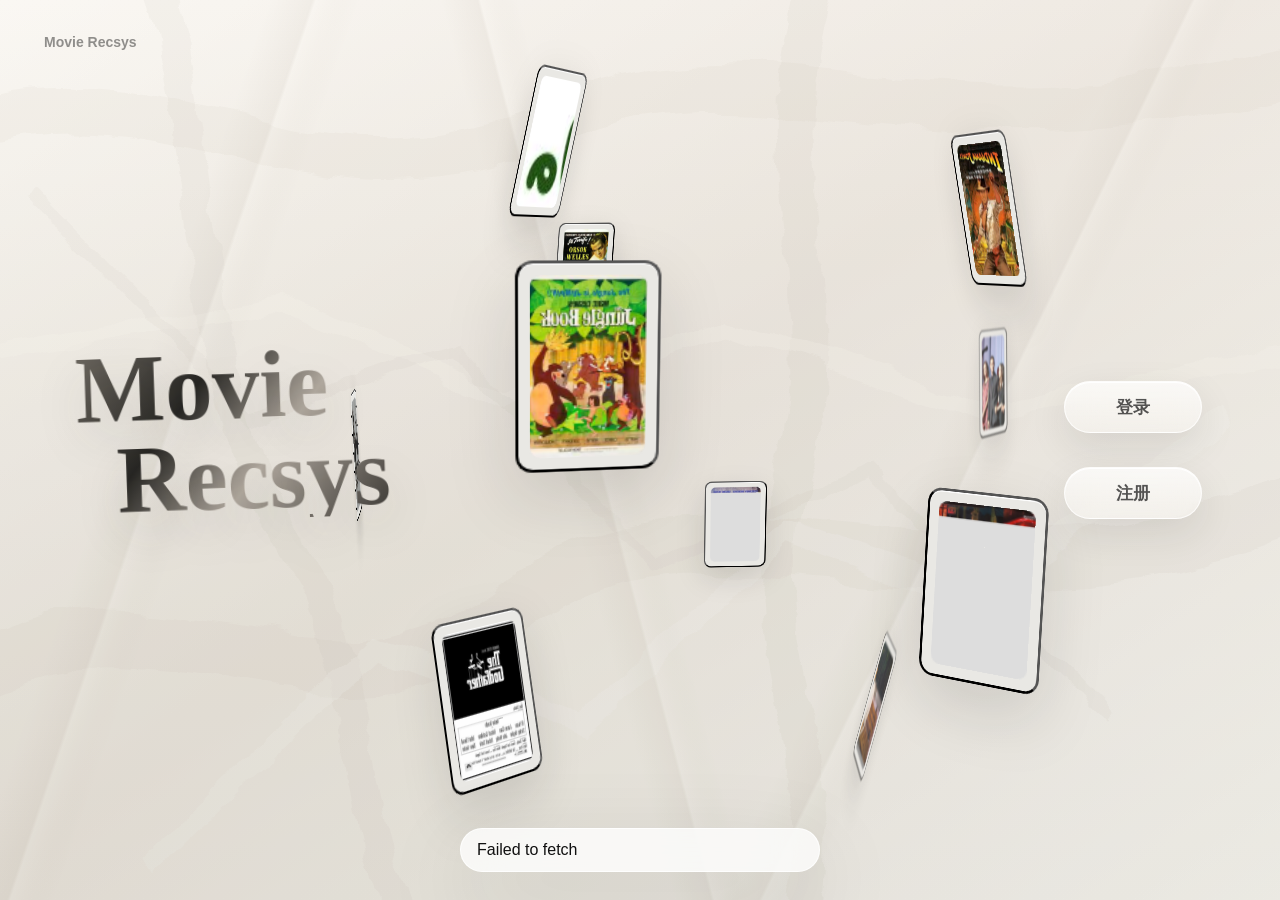
<file: docs/index.html>
<!DOCTYPE html>
<html lang="zh-CN">
<head>
  <meta charset="UTF-8">
  <meta name="viewport" content="width=device-width, initial-scale=1.0">
  <title>Movie Recsys</title>
  <link rel="stylesheet" href="static/css/app.css?v=20260620d">
</head>
<body>
  <header class="topbar">
    <button class="brand-button" type="button" data-view="home" aria-label="Movie Recsys 首页">Movie Recsys</button>
    <div class="top-actions">
      <span class="user-chip" id="userChip" hidden>游客</span>
      <button class="glass-btn" id="openLoginBtn" type="button">登录</button>
      <button class="glass-btn" id="openRegisterBtn" type="button">注册</button>
      <button class="glass-btn" id="homeNavBtn" type="button" data-view="home" hidden>首页</button>
      <button class="glass-btn" id="logoutBtn" type="button" hidden>退出</button>
      <button class="glass-btn accent" id="heroRecommendBtn" type="button" hidden>智能推荐</button>
      <button class="glass-btn accent" id="heroSearchBtn" type="button" hidden>电影搜索</button>
    </div>
  </header>

  <main class="app-shell">
    <section class="view active" id="view-home" data-view-panel="home">
      <section class="gallery-home" aria-label="电影封面画廊">
        <h1 class="split-title" aria-label="Movie Recsys">
          <span>Movie</span>
          <span>Recsys</span>
        </h1>
        <div class="gallery-stage" id="galleryStage">
          <div class="movie-sphere" id="movieSphere" aria-label="电影封面球"></div>
          <article class="focus-movie-card" id="focusMovieCard" hidden>
            <div class="focus-poster" id="focusPoster"></div>
            <div class="focus-copy">
              <span id="focusCategory">电影</span>
              <h2 id="focusTitle">选择一部电影</h2>
              <p id="focusRating">评分 0.0</p>
              <button class="glass-btn accent" id="focusBrowseBtn" type="button" data-action="detail" data-id="">浏览</button>
            </div>
            <button class="glass-btn accent focus-back-btn" id="closeFocusBtn" type="button">返回</button>
          </article>
        </div>
      </section>
    </section>

    <section class="view" id="view-recommend" data-view-panel="recommend">
      <section class="recommend-page">
        <div class="recommend-loading" id="recommendLoading">
          <h1>正在智能推荐ing</h1>
          <div class="rec-progress" aria-label="推荐加载进度">
            <span id="recommendProgressBar"></span>
          </div>
          <p id="recommendProgressText">1%</p>
          <b>loading</b>
        </div>
        <section class="recommend-showcase" id="recommendShowcase" hidden>
          <h1>Top 5 For You</h1>
          <div class="recommend-rail" id="recommendGrid"></div>
        </section>
      </section>
    </section>

    <section class="view" id="view-detail" data-view-panel="detail">
      <section class="detail-page" id="detailHero">
        <button class="glass-btn detail-back" id="backToMoviesBtn" type="button">返回</button>
        <div class="detail-layout">
          <div class="detail-poster" id="detailPoster"></div>
          <div class="detail-copy">
            <span class="eyebrow" id="detailCategory">电影</span>
            <h1 id="detailTitle">电影详情</h1>
            <div class="detail-stats" aria-label="电影评分数据">
              <article>
                <span>评分</span>
                <strong id="detailRating">0.0</strong>
              </article>
              <article>
                <span>评分人数</span>
                <strong id="detailRatingCount">0</strong>
              </article>
              <article>
                <span>浏览量</span>
                <strong id="detailViews">0</strong>
              </article>
            </div>
            <p id="detailDescription"></p>
            <div class="detail-actions">
              <button class="glass-btn accent" id="detailRateBtn" data-action="rate" data-id="" type="button">评分</button>
              <button class="glass-btn" id="detailFavoriteBtn" data-action="favorite" data-id="" type="button">收藏</button>
              <span id="detailUserScore" class="detail-note">未评分</span>
            </div>
          </div>
        </div>
      </section>
    </section>

    <section class="view" id="view-movies" data-view-panel="movies">
      <section class="search-page">
        <form class="search-bar" id="searchForm">
          <input id="searchInput" type="search" placeholder="输入电影名称" aria-label="模糊搜索电影名称">
          <select id="categorySelect" aria-label="电影标签筛选">
            <option value="">全部标签</option>
          </select>
          <button class="glass-btn accent" type="submit">搜索</button>
        </form>
        <div class="search-loading" id="searchLoading" hidden>
          <h1>正在全力搜索中</h1>
          <div class="rec-progress" aria-label="搜索加载进度">
            <span id="searchProgressBar"></span>
          </div>
          <p id="searchProgressText">1%</p>
          <b>loading</b>
        </div>
        <div class="movie-grid search-results" id="movieGrid" hidden></div>
      </section>
    </section>

    <section class="view utility-view" id="view-behavior" data-view-panel="behavior">
      <button class="glass-btn" id="behaviorLoginBtn" type="button">登录查看</button>
      <h2 id="profileName">未登录</h2>
      <p id="profileText">登录后查看个人行为画像。</p>
      <h2 id="behaviorProfileName">游客</h2>
      <p id="behaviorProfileText">登录后展示你的评分、收藏和浏览记录。</p>
      <div id="ratingList"></div>
      <div id="favoriteList"></div>
      <div id="browseList"></div>
      <meter min="0" max="100" value="0" id="ratingMeter"></meter><span id="ratingWeight">0%</span>
      <meter min="0" max="100" value="0" id="favoriteMeter"></meter><span id="favoriteWeight">0%</span>
      <meter min="0" max="100" value="0" id="browseMeter"></meter><span id="browseWeight">0%</span>
      <span id="behaviorCount">--</span>
    </section>

    <section class="view utility-view" id="view-admin" data-view-panel="admin">
      <h1>管理后台</h1>
      <div class="admin-grid" id="adminStats"></div>
    </section>
  </main>

  <div class="modal" id="loginModal" aria-hidden="true">
    <div class="modal-card" role="dialog" aria-modal="true" aria-labelledby="loginTitle">
      <button class="close-btn" id="closeLoginBtn" type="button" aria-label="关闭">×</button>
      <h2 id="loginTitle">账号登录</h2>
      <form id="loginForm">
        <label>
          <span>用户名</span>
          <input name="username" minlength="3" maxlength="50" autocomplete="username" placeholder="请输入用户名" required>
        </label>
        <label id="emailField" hidden>
          <span>邮箱</span>
          <input name="email" type="email" maxlength="100" autocomplete="email" placeholder="例如 name@example.com">
        </label>
        <label>
          <span>密码</span>
          <input name="password" type="password" minlength="6" autocomplete="current-password" placeholder="请输入密码" required>
        </label>
        <div class="form-rules" id="registerRules" hidden>
          <span>注册要求</span>
          <p>用户名至少 3 位；密码至少 6 位；邮箱需包含 @，且用户名和邮箱不能与已有账号重复。</p>
        </div>
        <button class="glass-btn accent full" id="authSubmitBtn" type="submit">登录</button>
      </form>
      <button class="link-btn modal-switch" id="toggleAuthModeBtn" type="button">还没有账号？立即注册</button>
      <p class="form-note" id="loginMessage"></p>
    </div>
  </div>

  <div class="modal" id="ratingModal" aria-hidden="true">
    <div class="modal-card rating-modal-card" role="dialog" aria-modal="true" aria-labelledby="ratingTitle">
      <button class="close-btn" id="closeRatingBtn" type="button" aria-label="关闭">×</button>
      <span class="eyebrow">Rate Movie</span>
      <h2 id="ratingTitle">选择评分</h2>
      <div class="rating-stars" id="ratingStars" aria-label="电影评分">
        <button class="rating-star" type="button" data-score="1" aria-label="1 星">★</button>
        <button class="rating-star" type="button" data-score="2" aria-label="2 星">★</button>
        <button class="rating-star" type="button" data-score="3" aria-label="3 星">★</button>
        <button class="rating-star" type="button" data-score="4" aria-label="4 星">★</button>
        <button class="rating-star" type="button" data-score="5" aria-label="5 星">★</button>
      </div>
      <p class="rating-note" id="ratingNote">移动到星星上预览分数，点击确认评分。</p>
    </div>
  </div>

  <div class="toast" id="toast" role="status"></div>

  <script>
    (() => {
      const API = window.MOVIE_API_BASE || "https://movie-recommendation-system-68a3.onrender.com";
      const movies = [
        [1, "阿甘正传", "/static/posters/movie_001.jpg"],
        [2, "教父", "/static/posters/movie_002.jpg"],
        [4, "黑客帝国", "/static/posters/movie_004.png"],
        [7, "千与千寻", "/static/posters/movie_007.png"],
        [9, "低俗小说", "/static/posters/movie_009.jpg"],
        [14, "盗梦空间", "/static/posters/movie_014.jpg"],
        [17, "机器人总动员", "/static/posters/movie_017.jpg"],
        [27, "星际穿越", "/static/posters/movie_027.jpg"],
        [36, "寻梦环游记", "/static/posters/movie_036.jpg"],
        [77, "龙猫", "/static/posters/movie_077.jpg"]
      ];
      const $ = (selector) => document.querySelector(selector);

      function poster(url) {
        return /^https?:\/\//i.test(url) ? url : `${API}${url}`;
      }

      function sphereTransform(index, total) {
        const angle = (index / total) * Math.PI * 2;
        const y = ((index % 5) - 2) * 72;
        const x = Math.cos(angle) * 320;
        const z = Math.sin(angle) * 320;
        const ry = angle * 180 / Math.PI + 90;
        return `translate(-50%, -50%) translate3d(${x}px, ${y}px, ${z}px) rotateY(${ry}deg) scale(1)`;
      }

      function drawFallbackSphere() {
        const holder = $("#movieSphere");
        if (!holder || holder.children.length) return;
        holder.innerHTML = movies.slice(0, 6).map((movie, index) => `
          <button class="sphere-card" type="button" data-gallery-id="${movie[0]}"
            style="--sphere-transform:${sphereTransform(index, movies.length)}; --arc-transform:${sphereTransform(index, movies.length)}">
            <img src="${poster(movie[2])}" alt="${movie[1]}" loading="${index < 3 ? "eager" : "lazy"}" decoding="async">
          </button>
        `).join("");
      }

      function openAuth(register = false) {
        const modal = $("#loginModal");
        const form = $("#loginForm");
        if (!modal || !form) return;
        form.dataset.mode = register ? "register" : "login";
        $("#loginTitle").textContent = register ? "用户注册" : "账号登录";
        $("#emailField").hidden = !register;
        $("#registerRules").hidden = !register;
        $("#authSubmitBtn").textContent = register ? "注册并登录" : "登录";
        $("#toggleAuthModeBtn").textContent = register ? "已有账号？返回登录" : "还没有账号？立即注册";
        modal.classList.add("open");
        modal.setAttribute("aria-hidden", "false");
      }

      function showHome() {
        document.querySelectorAll("[data-view-panel]").forEach((panel) => {
          panel.classList.toggle("active", panel.dataset.viewPanel === "home");
        });
        $("#homeNavBtn") && ($("#homeNavBtn").hidden = true);
        $("#heroRecommendBtn") && ($("#heroRecommendBtn").hidden = false);
      }

      document.addEventListener("DOMContentLoaded", () => {
        drawFallbackSphere();
        $("#openLoginBtn")?.addEventListener("click", () => openAuth(false));
        $("#openRegisterBtn")?.addEventListener("click", () => openAuth(true));
        $("#toggleAuthModeBtn")?.addEventListener("click", () => openAuth($("#loginForm")?.dataset.mode !== "register"));
        $("#closeLoginBtn")?.addEventListener("click", () => $("#loginModal")?.classList.remove("open"));
        $("#homeNavBtn")?.addEventListener("click", showHome);
      });
    })();
  </script>
  <script src="static/js/config.js?v=20260620d"></script>
  <script src="static/js/app.js?v=20260620d"></script>
</body>
</html>
</file>
<file: docs/static/css/app.css>
:root {
  --bg: #f5f5f3;
  --paper: rgba(255, 255, 255, 0.62);
  --paper-strong: rgba(255, 255, 255, 0.82);
  --line: rgba(20, 20, 20, 0.09);
  --text: #161616;
  --muted: #6f6f72;
  --soft: #e8e8e5;
  --shadow: 0 28px 90px rgba(30, 30, 30, 0.13);
  --radius: 18px;
}

* {
  box-sizing: border-box;
}

html {
  scroll-behavior: smooth;
}

body {
  margin: 0;
  min-height: 100vh;
  color: var(--text);
  font-family: "Microsoft YaHei", "PingFang SC", "Segoe UI", Arial, sans-serif;
  background: var(--bg);
  overflow-x: hidden;
}

body::before {
  content: "";
  position: fixed;
  inset: 0;
  z-index: -3;
  background:
    linear-gradient(180deg, #ffffff 0%, #f6f6f4 45%, #eeeeeb 100%);
  pointer-events: none;
}

body::after {
  content: "";
  position: fixed;
  inset: 0;
  z-index: -2;
  background: url("../images/paper-texture.svg") center / cover no-repeat;
  opacity: 0.5;
  mix-blend-mode: multiply;
  pointer-events: none;
}

button,
input,
select {
  font: inherit;
}

button {
  cursor: pointer;
  transform-origin: center;
}

[hidden] {
  display: none !important;
}

.topbar {
  position: fixed;
  inset: 0 0 auto 0;
  z-index: 30;
  height: 84px;
  display: flex;
  align-items: center;
  justify-content: space-between;
  padding: 22px 38px;
  pointer-events: none;
}

.brand-button {
  border: 0;
  background: transparent;
  color: rgba(20, 20, 20, 0.46);
  font-size: 14px;
  font-weight: 700;
  letter-spacing: 0;
  pointer-events: auto;
  transition: transform 0.2s ease, color 0.2s ease, text-shadow 0.2s ease;
}

.brand-button:hover {
  color: #000;
  transform: scale(1.08);
  text-shadow: 0 10px 24px rgba(0, 0, 0, 0.12);
}

.top-actions {
  position: fixed;
  right: 78px;
  top: 50%;
  display: grid;
  gap: 34px;
  align-content: start;
  margin-top: 0;
  pointer-events: auto;
  transform: translateY(-50%);
}

.user-chip {
  display: none;
}

.glass-btn,
.link-btn,
.mini-btn,
.close-btn {
  border: 1px solid rgba(255, 255, 255, 0.74);
  border-radius: 999px;
  color: rgba(20, 20, 20, 0.72);
  background:
    linear-gradient(180deg, rgba(255, 255, 255, 0.74), rgba(255, 255, 255, 0.38));
  box-shadow:
    inset 0 1px rgba(255, 255, 255, 0.96),
    0 14px 38px rgba(40, 40, 40, 0.10);
  backdrop-filter: blur(18px) saturate(150%);
  -webkit-backdrop-filter: blur(18px) saturate(150%);
  transition:
    transform 0.2s ease,
    color 0.2s ease,
    background 0.2s ease,
    box-shadow 0.2s ease,
    border-color 0.2s ease;
}

.glass-btn {
  min-width: 138px;
  min-height: 52px;
  padding: 13px 24px;
  font-size: 17px;
  font-weight: 760;
}

.glass-btn:hover,
.link-btn:hover,
.mini-btn:hover,
.close-btn:hover {
  color: #050505;
  transform: translateY(-2px) scale(1.08);
  border-color: rgba(255, 255, 255, 0.98);
  background:
    linear-gradient(180deg, rgba(255, 255, 255, 0.92), rgba(255, 255, 255, 0.54));
  box-shadow:
    inset 0 1px rgba(255, 255, 255, 1),
    0 20px 54px rgba(40, 40, 40, 0.16);
}

.glass-btn.accent {
  color: #fff;
  border-color: rgba(25, 25, 25, 0.10);
  background:
    linear-gradient(180deg, rgba(36, 36, 36, 0.88), rgba(16, 16, 16, 0.72));
}

.glass-btn.accent:hover {
  color: #fff;
  background:
    linear-gradient(180deg, rgba(0, 0, 0, 0.94), rgba(24, 24, 24, 0.82));
}

.small {
  min-height: 38px;
  padding: 8px 14px;
}

.full {
  width: 100%;
}

.app-shell {
  min-height: 100vh;
}

.view {
  display: none;
}

.view.active {
  display: block;
}

.gallery-home {
  min-height: 100vh;
  display: grid;
  grid-template-rows: auto 1fr;
  justify-items: center;
  padding: 42px 24px 36px;
  overflow: hidden;
}

.split-title,
.recommend-showcase h1 {
  position: absolute;
  z-index: 4;
  margin: 0;
  color: transparent;
  font-family: "Segoe Script", "Brush Script MT", "Segoe UI Variable Display", "Microsoft YaHei", cursive;
  font-size: clamp(64px, 7.4vw, 118px);
  line-height: 0.88;
  font-weight: 700;
  letter-spacing: 0;
  background:
    linear-gradient(128deg, #6f6a62 0%, #282724 34%, #b2aaa0 62%, #3d3a36 100%);
  -webkit-background-clip: text;
  background-clip: text;
  text-shadow: 0 20px 52px rgba(55, 52, 48, 0.15);
}

.split-title {
  left: clamp(34px, 6vw, 96px);
  top: 48%;
  display: grid;
  gap: 8px;
  transform: translateY(-50%) rotate(-2deg);
  pointer-events: none;
}

.split-title span:nth-child(2) {
  margin-left: clamp(22px, 3vw, 54px);
}

.recommend-showcase h1 {
  position: relative;
  font-family: "Segoe Script", "Brush Script MT", "Segoe UI Variable Display", "Microsoft YaHei", cursive;
  font-size: 64px;
  transform: rotate(-1deg);
}

.gallery-stage {
  position: relative;
  width: min(1120px, 100vw);
  height: calc(100vh - 116px);
  min-height: 620px;
  margin-left: min(10vw, 148px);
  perspective: 1500px;
  perspective-origin: 50% 46%;
  display: grid;
  place-items: center;
}

.movie-sphere {
  position: absolute;
  inset: 0;
  transform-style: preserve-3d;
  transform: translateZ(-120px) rotateX(-6deg);
  animation: sphereSpin 34s linear infinite;
}

body.is-authenticated .movie-sphere {
  animation: arcSpin 42s linear infinite;
}

.sphere-card {
  position: absolute;
  left: 50%;
  top: 50%;
  width: 102px;
  height: 148px;
  padding: 8px;
  border-radius: 12px;
  background: #e9e8e4;
  box-shadow:
    0 18px 50px rgba(20, 20, 20, 0.13),
    inset 0 1px rgba(255, 255, 255, 0.92);
  transform-style: preserve-3d;
  transform: var(--sphere-transform);
  transition:
    transform 980ms cubic-bezier(.2,.72,.18,1),
    filter 420ms ease,
    opacity 420ms ease,
    box-shadow 420ms ease;
}

body.is-authenticated .sphere-card {
  transform: var(--arc-transform);
}

.sphere-card:hover,
.sphere-card.is-active {
  filter: brightness(1.04);
  box-shadow:
    0 24px 70px rgba(20, 20, 20, 0.18),
    inset 0 1px rgba(255, 255, 255, 1);
}

.sphere-card img {
  width: 100%;
  height: 100%;
  display: block;
  border-radius: 8px;
  object-fit: cover;
  background: #ddd;
}

.sphere-card.is-far {
  filter: blur(1.4px) saturate(0.92);
  opacity: 0.76;
}

.focus-movie-card {
  position: absolute;
  left: 50%;
  top: 50%;
  z-index: 8;
  width: min(760px, 88vw);
  min-height: 286px;
  display: grid;
  grid-template-columns: 170px 1fr;
  gap: 28px;
  align-items: center;
  padding: 24px 24px 92px;
  border: 1px solid rgba(255, 255, 255, 0.82);
  border-radius: 26px;
  background: rgba(255, 255, 255, 0.70);
  box-shadow: var(--shadow);
  backdrop-filter: blur(24px) saturate(160%);
  -webkit-backdrop-filter: blur(24px) saturate(160%);
  transform: translate(-50%, -48%) scale(1);
  animation: focusIn 420ms cubic-bezier(.2,.72,.18,1);
}

.focus-back-btn {
  position: absolute;
  right: 24px;
  bottom: 24px;
  min-width: 118px;
}

#focusBrowseBtn {
  position: absolute;
  left: 222px;
  bottom: 24px;
  min-width: 118px;
}

.focus-movie-card.is-closing {
  pointer-events: none;
  animation: focusOut 260ms ease forwards;
}

.focus-poster {
  width: 170px;
  aspect-ratio: 2 / 3;
  border-radius: 18px;
  background: #ddd center / cover no-repeat;
  box-shadow: 0 18px 48px rgba(20, 20, 20, 0.18);
}

.focus-copy span,
.eyebrow {
  color: var(--muted);
  font-size: 14px;
  font-weight: 700;
}

.focus-copy h2 {
  margin: 8px 0 10px;
  color: #111;
  font-size: 34px;
  line-height: 1.15;
}

.focus-copy p {
  margin: 0 0 22px;
  color: var(--muted);
  font-size: 16px;
}

@keyframes sphereSpin {
  from { transform: translateZ(-120px) rotateX(-6deg) rotateY(0deg); }
  to { transform: translateZ(-120px) rotateX(-6deg) rotateY(360deg); }
}

@keyframes arcSpin {
  from { transform: translateZ(120px) rotateX(-3deg) rotateY(0deg); }
  to { transform: translateZ(120px) rotateX(-3deg) rotateY(360deg); }
}

@keyframes focusIn {
  from {
    opacity: 0;
    transform: translate(-50%, -45%) scale(0.92);
  }
  to {
    opacity: 1;
    transform: translate(-50%, -48%) scale(1);
  }
}

@keyframes focusOut {
  from {
    opacity: 1;
    transform: translate(-50%, -48%) scale(1);
  }
  to {
    opacity: 0;
    transform: translate(-50%, -45%) scale(0.94);
  }
}

.flight-poster {
  position: fixed;
  z-index: 90;
  border-radius: 12px;
  background: #ddd center / cover no-repeat;
  box-shadow: 0 28px 90px rgba(24, 24, 24, 0.22);
  pointer-events: none;
  transform-origin: center;
}

.recommend-page {
  min-height: 100vh;
  display: grid;
  place-items: center;
  padding: 86px 26px 50px;
}

.recommend-loading,
.search-loading {
  width: min(760px, 86vw);
  text-align: center;
}

.recommend-loading h1,
.search-loading h1 {
  margin: 0 0 26px;
  color: #252525;
  font-size: 42px;
  line-height: 1.1;
  font-weight: 760;
}

.recommend-showcase h1 {
  margin: 0 0 26px;
}

.rec-progress {
  position: relative;
  height: 18px;
  overflow: hidden;
  border-radius: 999px;
  border: 1px solid rgba(255, 255, 255, 0.88);
  background: rgba(255, 255, 255, 0.54);
  box-shadow:
    inset 0 1px 5px rgba(255, 255, 255, 0.95),
    0 18px 54px rgba(20, 20, 20, 0.10);
  backdrop-filter: blur(18px);
}

.rec-progress span {
  position: absolute;
  inset: 0 auto 0 0;
  width: 1%;
  border-radius: inherit;
  background:
    linear-gradient(90deg, #171717, #777, #111);
  box-shadow: 0 0 28px rgba(0, 0, 0, 0.18);
  transition: width 0.16s ease;
}

.recommend-loading p,
.search-loading p {
  margin: 14px 0 0;
  color: #222;
  font-weight: 700;
}

.recommend-loading b,
.search-loading b {
  display: block;
  margin-top: 6px;
  color: var(--muted);
  font-size: 15px;
  font-weight: 600;
}

.recommend-showcase {
  width: min(1240px, 94vw);
  text-align: center;
}

.recommend-rail {
  display: grid;
  grid-template-columns: repeat(5, minmax(0, 1fr));
  gap: 18px;
  align-items: stretch;
}

.rec-card,
.movie-card {
  min-width: 0;
  overflow: hidden;
  border: 1px solid rgba(255, 255, 255, 0.82);
  border-radius: 24px;
  background: rgba(255, 255, 255, 0.64);
  box-shadow: 0 24px 72px rgba(25, 25, 25, 0.12);
  backdrop-filter: blur(22px) saturate(150%);
  -webkit-backdrop-filter: blur(22px) saturate(150%);
  transition: transform 0.22s ease, box-shadow 0.22s ease;
}

.rec-card:hover,
.movie-card:hover {
  transform: translateY(-8px) scale(1.025);
  box-shadow: 0 30px 90px rgba(25, 25, 25, 0.18);
}

.rec-poster,
.poster {
  aspect-ratio: 2 / 3;
  background: #dededb center / cover no-repeat;
}

.rec-body,
.movie-body {
  padding: 16px;
  text-align: left;
}

.rec-rank {
  display: inline-block;
  margin-bottom: 10px;
  color: var(--muted);
  font-size: 13px;
  font-weight: 800;
}

.rec-body h3,
.movie-body h3 {
  margin: 0 0 8px;
  color: #151515;
  font-size: 18px;
  line-height: 1.28;
}

.meta,
.reason {
  color: var(--muted);
  font-size: 13px;
  line-height: 1.55;
}

.card-actions {
  display: flex;
  gap: 10px;
  margin-top: 14px;
}

.mini-btn {
  flex: 1;
  min-height: 38px;
}

.detail-page {
  min-height: 100vh;
  padding: 94px max(28px, calc((100vw - 1180px) / 2)) 56px;
  background: var(--bg);
}

.detail-back {
  margin-bottom: 28px;
}

.detail-layout {
  display: grid;
  grid-template-columns: 330px minmax(0, 1fr);
  gap: 44px;
  align-items: center;
}

.detail-poster {
  aspect-ratio: 2 / 3;
  border-radius: 26px;
  background: #ddd center / cover no-repeat;
  box-shadow: 0 30px 90px rgba(20, 20, 20, 0.20);
}

.detail-copy {
  padding: 34px;
  border: 1px solid rgba(255, 255, 255, 0.82);
  border-radius: 30px;
  background: rgba(255, 255, 255, 0.66);
  box-shadow: var(--shadow);
  backdrop-filter: blur(24px) saturate(150%);
  -webkit-backdrop-filter: blur(24px) saturate(150%);
}

.detail-copy h1 {
  margin: 10px 0 22px;
  color: #111;
  font-size: 48px;
  line-height: 1.08;
}

.detail-copy p {
  margin: 24px 0 0;
  color: #4c4c4f;
  font-size: 16px;
  line-height: 1.9;
}

.detail-stats {
  display: grid;
  grid-template-columns: repeat(3, minmax(0, 1fr));
  gap: 12px;
}

.detail-stats article {
  padding: 14px 16px;
  border: 1px solid rgba(255, 255, 255, 0.82);
  border-radius: 18px;
  background: rgba(255, 255, 255, 0.52);
}

.detail-stats span,
.detail-note {
  color: var(--muted);
  font-size: 13px;
}

.detail-stats strong {
  display: block;
  margin-top: 4px;
  color: #151515;
  font-size: 26px;
}

.detail-actions {
  display: flex;
  align-items: center;
  flex-wrap: wrap;
  gap: 12px;
  margin-top: 26px;
}

.modal {
  position: fixed;
  inset: 0;
  z-index: 60;
  display: none;
  place-items: center;
  padding: 20px;
  background: rgba(245, 245, 243, 0.46);
  backdrop-filter: blur(18px);
  -webkit-backdrop-filter: blur(18px);
}

.modal.open {
  display: grid;
}

.modal-card {
  position: relative;
  width: min(430px, 100%);
  padding: 28px;
  border: 1px solid rgba(255, 255, 255, 0.86);
  border-radius: 28px;
  background: rgba(255, 255, 255, 0.74);
  box-shadow: var(--shadow);
  backdrop-filter: blur(26px) saturate(160%);
  -webkit-backdrop-filter: blur(26px) saturate(160%);
}

.modal-card h2 {
  margin: 0 0 18px;
  color: #111;
  font-size: 26px;
}

.modal-card form {
  display: grid;
  gap: 14px;
}

.modal-card label span,
.form-rules span {
  display: block;
  margin-bottom: 8px;
  color: #373737;
  font-size: 13px;
  font-weight: 700;
}

.modal-card input,
.search-bar input,
.search-bar select {
  width: 100%;
  min-height: 44px;
  border: 1px solid rgba(0, 0, 0, 0.08);
  border-radius: 16px;
  color: #111;
  background: rgba(255, 255, 255, 0.62);
  padding: 0 14px;
  outline: none;
}

.modal-card input:focus,
.search-bar input:focus,
.search-bar select:focus {
  border-color: rgba(0, 0, 0, 0.22);
  box-shadow: 0 0 0 4px rgba(0, 0, 0, 0.05);
}

.close-btn {
  position: absolute;
  top: 14px;
  right: 14px;
  width: 34px;
  height: 34px;
  padding: 0;
  font-size: 22px;
  line-height: 1;
}

.form-rules {
  padding: 12px 14px;
  border: 1px solid rgba(0, 0, 0, 0.07);
  border-radius: 18px;
  background: rgba(255, 255, 255, 0.44);
}

.form-rules p,
.form-note,
.rating-note {
  margin: 0;
  color: var(--muted);
  font-size: 13px;
  line-height: 1.6;
}

.form-note {
  min-height: 20px;
  margin-top: 14px;
}

.link-btn {
  width: 100%;
  min-height: 34px;
  margin-top: 12px;
  color: #505052;
  background: transparent;
  border-color: transparent;
  box-shadow: none;
}

.rating-modal-card {
  width: min(520px, 100%);
  text-align: center;
}

.rating-stars {
  display: flex;
  justify-content: center;
  gap: 10px;
  margin: 20px 0 12px;
  padding: 12px;
  border-radius: 22px;
  background: rgba(255, 255, 255, 0.45);
}

.rating-star {
  width: 58px;
  height: 58px;
  padding: 0;
  color: rgba(110, 110, 112, 0.38);
  font-size: 34px;
}

.rating-star.filled {
  color: #ffb400;
  text-shadow: 0 10px 25px rgba(255, 180, 0, 0.22);
}

.toast {
  position: fixed;
  left: 50%;
  bottom: 28px;
  z-index: 80;
  transform: translateX(-50%) translateY(24px);
  min-width: min(360px, 90vw);
  padding: 12px 16px;
  border: 1px solid rgba(255, 255, 255, 0.82);
  border-radius: 999px;
  color: #111;
  background: rgba(255, 255, 255, 0.76);
  box-shadow: var(--shadow);
  opacity: 0;
  pointer-events: none;
  transition: opacity 0.18s ease, transform 0.18s ease;
  backdrop-filter: blur(20px);
}

.toast.show {
  opacity: 1;
  transform: translateX(-50%) translateY(0);
}

.utility-view {
  min-height: 100vh;
  padding: 110px 32px 60px;
}

.search-page {
  min-height: 100vh;
  padding: 104px max(30px, calc((100vw - 1240px) / 2)) 64px;
}

.search-bar {
  position: sticky;
  top: 24px;
  z-index: 20;
  display: grid;
  grid-template-columns: minmax(280px, 1fr) 190px 138px;
  gap: 14px;
  width: min(820px, 100%);
  margin: 0 auto 42px;
  padding: 12px;
  border: 1px solid rgba(255, 255, 255, 0.82);
  border-radius: 26px;
  background: rgba(255, 255, 255, 0.66);
  box-shadow: 0 20px 64px rgba(25, 25, 25, 0.11);
  backdrop-filter: blur(22px) saturate(150%);
  -webkit-backdrop-filter: blur(22px) saturate(150%);
}

.search-loading {
  display: grid;
  align-content: center;
  min-height: calc(100vh - 250px);
  margin: 0 auto;
}

.search-results {
  width: min(1240px, 100%);
  margin: 0 auto;
}

.movie-grid,
.catalog-grid {
  display: grid;
  grid-template-columns: repeat(5, minmax(0, 1fr));
  gap: 18px;
}

.empty-state {
  grid-column: 1 / -1;
  min-height: 180px;
  display: grid;
  place-items: center;
  color: var(--muted);
}

.admin-grid {
  display: grid;
  grid-template-columns: repeat(5, minmax(0, 1fr));
  gap: 14px;
}

.admin-card {
  padding: 18px;
  border: 1px solid rgba(255, 255, 255, 0.82);
  border-radius: 22px;
  background: rgba(255, 255, 255, 0.62);
  box-shadow: 0 18px 50px rgba(20, 20, 20, 0.10);
}

.admin-card span {
  color: var(--muted);
  font-size: 12px;
}

.admin-card strong {
  display: block;
  margin-top: 8px;
  font-size: 26px;
}

@media (max-width: 1080px) {
  .recommend-rail,
  .movie-grid,
  .catalog-grid {
    grid-template-columns: repeat(2, minmax(0, 1fr));
  }

  .detail-layout {
    grid-template-columns: 1fr;
  }

  .detail-poster {
    width: min(330px, 100%);
  }
}

@media (max-width: 720px) {
  .topbar {
    height: auto;
    padding: 16px;
    align-items: flex-start;
  }

  .top-actions {
    right: 24px;
    top: 52%;
    gap: 18px;
  }

  .glass-btn {
    min-width: 94px;
    min-height: 40px;
    padding: 9px 14px;
  }

  .gallery-home {
    padding-top: 86px;
  }

  .split-title {
    left: 20px;
    top: 132px;
    font-size: 48px;
    transform: rotate(-2deg);
  }

  .gallery-stage {
    min-height: 560px;
    margin-left: 0;
  }

  .sphere-card {
    width: 78px;
    height: 116px;
  }

  .focus-movie-card {
    grid-template-columns: 1fr;
    width: min(360px, 88vw);
    padding-bottom: 88px;
  }

  #focusBrowseBtn {
    left: 24px;
  }

  .focus-poster {
    width: 142px;
    justify-self: center;
  }

  .recommend-rail,
  .movie-grid,
  .catalog-grid,
  .detail-stats,
  .search-bar {
    grid-template-columns: 1fr;
  }

  .detail-copy {
    padding: 24px;
  }

  .detail-copy h1 {
    font-size: 34px;
  }
}

@media (prefers-reduced-motion: reduce) {
  .movie-sphere,
  body.is-authenticated .movie-sphere {
    animation: none;
  }

  *,
  *::before,
  *::after {
    transition-duration: 0.01ms !important;
    animation-duration: 0.01ms !important;
  }
}
</file>
